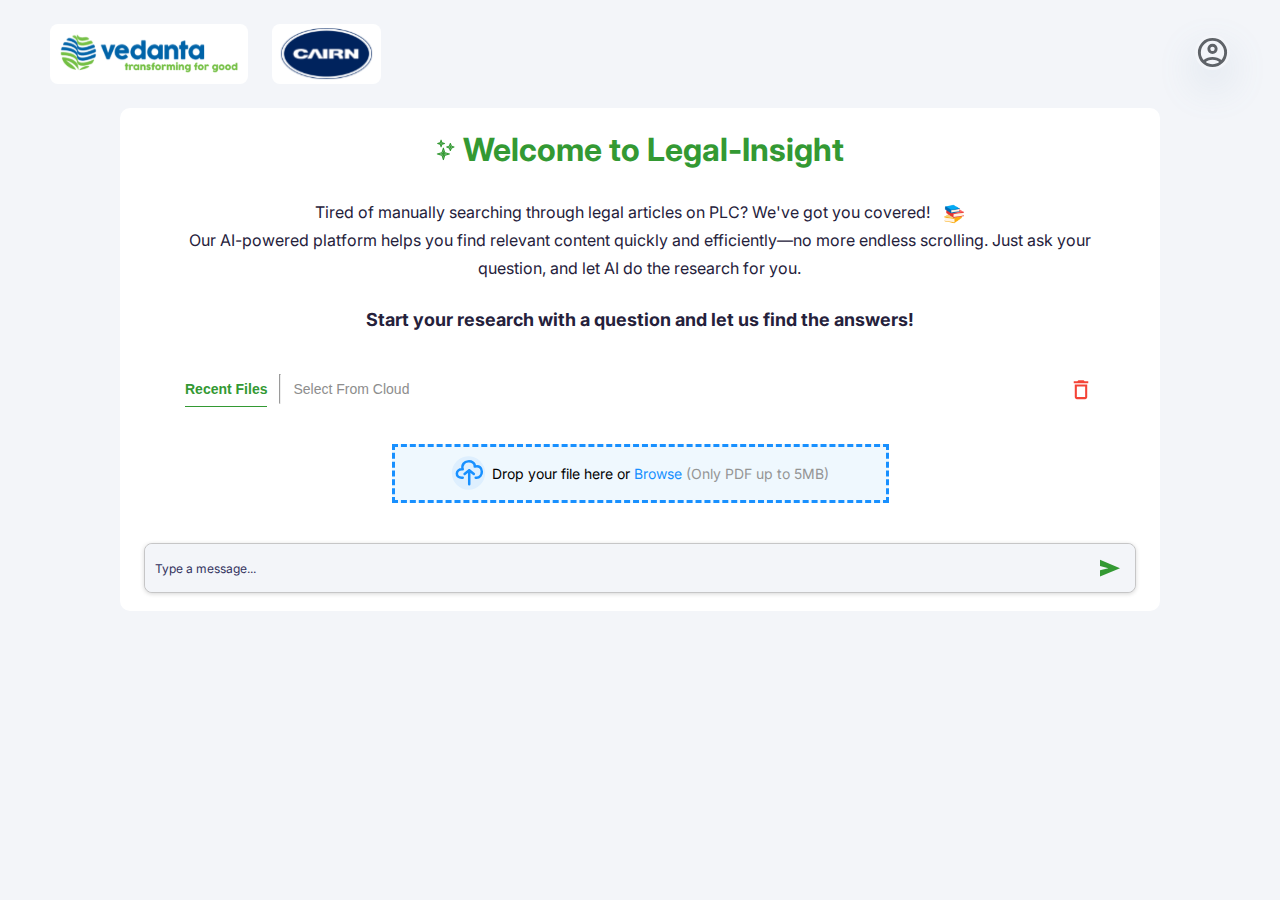
<file: INDEX.html>
<!DOCTYPE html>
<html lang="en">

<head>
    <meta charset="UTF-8">
    <meta name="viewport" content="width=device-width, initial-scale=1.0">
    <title>Document</title>
    <link rel="stylesheet" href="CSS-File/Style.css">


    <link rel="stylesheet" href="https://cdnjs.cloudflare.com/ajax/libs/font-awesome/6.6.0/css/all.min.css"
        integrity="sha512-Kc323vGBEqzTmouAECnVceyQqyqdsSiqLQISBL29aUW4U/M7pSPA/gEUZQqv1cwx4OnYxTxve5UMg5GT6L4JJg=="
        crossorigin="anonymous" referrerpolicy="no-referrer" />

    <link rel="preconnect" href="https://fonts.googleapis.com">
    <link rel="preconnect" href="https://fonts.gstatic.com" crossorigin>
    <link
        href="https://fonts.googleapis.com/css2?family=Inter:ital,opsz,wght@0,14..32,100..900;1,14..32,100..900&display=swap"
        rel="stylesheet">
</head>

<body>
    <nav>
        <div class="nav-logo">
            <div class="nav-logo1">
                <img src="./Images/Logo1.svg" alt="Logo1" class="logo1" />
            </div>
            <div class="nav-logo2">
                <img src="./Images/Logo2.svg" alt="Logo2" class="logo2" />
            </div>
        </div>
        <div class="profile">
            <img src="./Images/User.svg" alt="User" />
        </div>
    </nav>
    <section class="before-file-upload">
        <div class="section-header-container">
            <div class="section-heading">
                <img src="./Images/Star.svg" alt="star" class="star-logo" />
                <h1 class="title">Welcome to Legal-Insight</h1>
            </div>
            <div class="section-discription">
                <p>Tired of manually searching through legal articles on PLC? We've got you covered! <img
                        src="./Images/stack-of-books.png" alt="Books" class="book-image" /> <i
                        class="fa fa-balance-scale"></i></p>
                <p>Our AI-powered platform helps you find relevant content quickly and efficiently—no more endless
                    scrolling.
                    Just ask your question, and let AI do the research for you.</p>
            </div>
            <div class="discription-question">
                <h6>Start your research with a question and let us find the answers!</h6>
            </div>
        </div>
        <div class="section-select-delete-container">
            <div class=" select-files">
                <button class="btn-recent">Recent Files</button>
                <hr />
                <button class="btn-select">Select From Cloud</button>
            </div>
            <div class="drop-file-page2" id="dropFilePage2">
                <div class="choose-files">
                    <div class="upload-icon">
                        <img src="./Images/bytesize_upload.svg" alt="Upload" />
                    </div>
                    <div class="input-file">
                        <label for="file-upload">Upload Files</label>
                        <input id="file-upload" type="file" accept=".pdf" style="display: none;" />
                    </div>
                </div>
            </div>
            <div class="delete-button delete-page1">
                <button><img src="./Images/Delete.svg" alt="Delete" /></button>
            </div>
            <div class="delete-button delete-selected-files delete-page2-files">
                <button id="deleteSelected">Delete Selected Files <img src="./Images/Delete.svg"
                        alt="Delete" /></button>
            </div>
        </div>

        <!-- Upload Container -->

        <div class="drop-file-container">
            <div class="upload-icon">
                <img src="./Images/bytesize_upload.svg" alt="Upload" />
            </div>
            <div class="input-file">
                <label for="file-upload">Drop your file here or <span class="Browse">Browse</span> <span
                        class="PDF">(Only PDF up
                        to 5MB)</span></label>
                <input id="file-upload" type="file" accept=".pdf" style="display: none;" />
            </div>
        </div>

        <div class="Uploaded-Files">
            <!-- <div class="user-uploaded-files"> -->
                <div id="fileDetails">
                    No file selected.
                </div>
            <!-- </div> -->
        </div>


        <div class="message-type-container">
            <input type="text" id="messageInput" placeholder="Type a message..." />
            <button id="sendMessageButton"><img src="./Images/Arrow.svg" alt="Arrow" /></button>
        </div>
    </section>



    <!-- JS Script Code -->

    <script src="./Js/Script.js"></script>

</body>

</html>
</file>
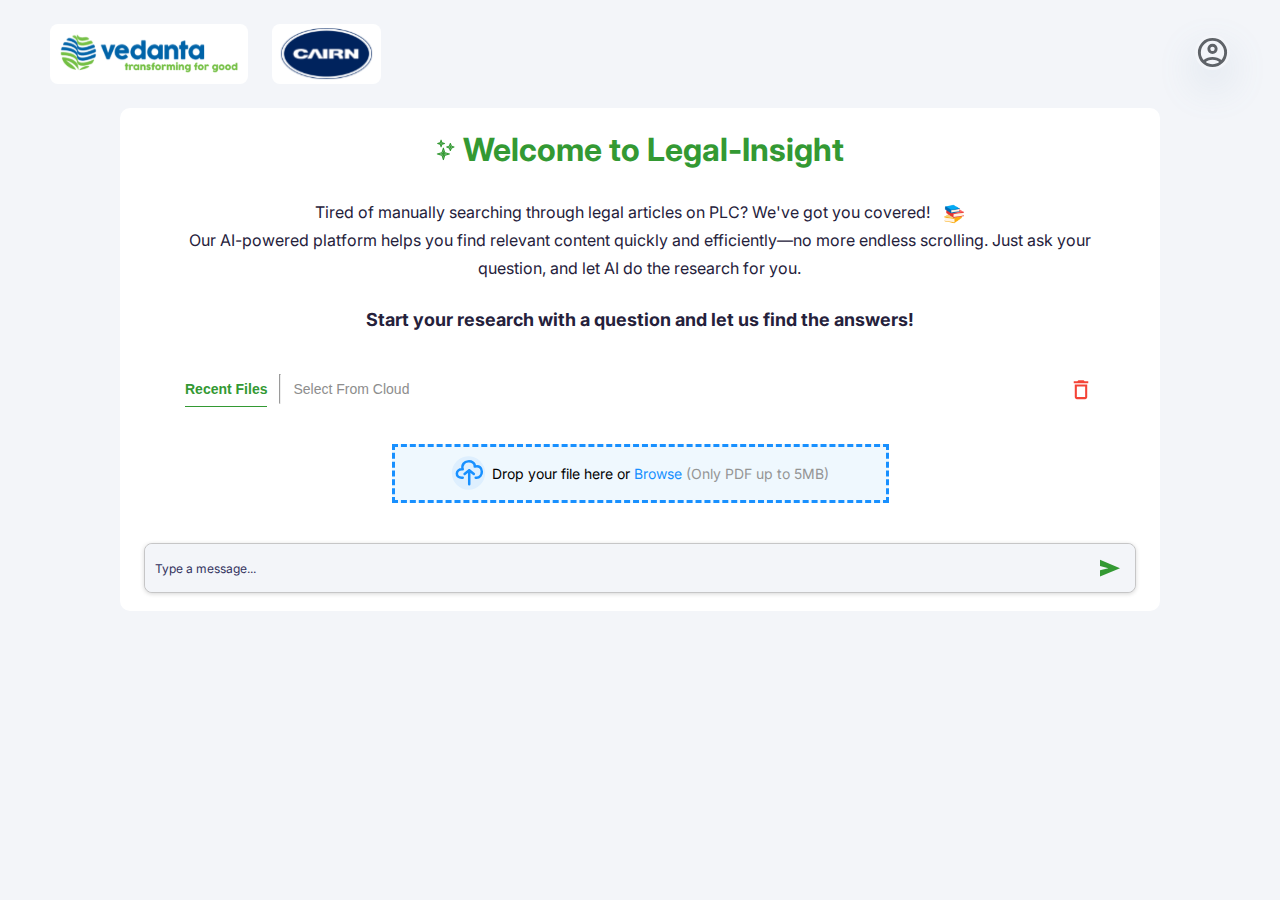
<file: Page1.html>
<!DOCTYPE html>
<html lang="en">

<head>
    <meta charset="UTF-8">
    <meta name="viewport" content="width=device-width, initial-scale=1.0">
    <title>Document</title>
    <link rel="stylesheet" href="CSS-File/Style.css">


    <link rel="stylesheet" href="https://cdnjs.cloudflare.com/ajax/libs/font-awesome/6.6.0/css/all.min.css"
        integrity="sha512-Kc323vGBEqzTmouAECnVceyQqyqdsSiqLQISBL29aUW4U/M7pSPA/gEUZQqv1cwx4OnYxTxve5UMg5GT6L4JJg=="
        crossorigin="anonymous" referrerpolicy="no-referrer" />

    <link rel="preconnect" href="https://fonts.googleapis.com">
    <link rel="preconnect" href="https://fonts.gstatic.com" crossorigin>
    <link
        href="https://fonts.googleapis.com/css2?family=Inter:ital,opsz,wght@0,14..32,100..900;1,14..32,100..900&display=swap"
        rel="stylesheet">
</head>

<body>
    <nav>
        <div class="nav-logo">
            <div class="nav-logo1">
                <img src="./Images/Logo1.svg" alt="Logo1" class="logo1" />
            </div>
            <div class="nav-logo2">
                <img src="./Images/Logo2.svg" alt="Logo2" class="logo2" />
            </div>
        </div>
        <div class="profile">
            <img src="./Images/User.svg" alt="User" />
        </div>
    </nav>
    <section class="before-file-upload">
        <div class="section-header-container">
            <div class="section-heading">
                <img src="./Images/Star.svg" alt="star" class="star-logo" />
                <h1 class="title">Welcome to Legal-Insight</h1>
            </div>
            <div class="section-discription">
                <p>Tired of manually searching through legal articles on PLC? We've got you covered! <img
                        src="./Images/stack-of-books.png" alt="Books" class="book-image" /> <i
                        class="fa fa-balance-scale"></i></p>
                <p>Our AI-powered platform helps you find relevant content quickly and efficiently—no more endless
                    scrolling.
                    Just ask your question, and let AI do the research for you.</p>
            </div>
            <div class="discription-question">
                <h6>Start your research with a question and let us find the answers!</h6>
            </div>
        </div>
        <div class="section-select-delete-container">
            <div class=" select-files">
                <button class="btn-recent">Recent Files</button>
                <hr />
                <button class="btn-select">Select From Cloud</button>
            </div>
            <div class="drop-file-page2 choose-files" id="dropFilePage2" style="display: none;">
                <div class="upload-icon">
                    <img src="./Images/bytesize_upload.svg" alt="Upload" />
                </div>
                <div class="input-file">
                    <label for="file-upload">Upload Files</label>
                    <input id="file-upload" type="file" accept=".pdf" style="display: none;" />
                </div>
            </div>
            <div class="delete-button delete-page1">
                <button><img src="./Images/Delete.svg" alt="Delete" /></button>
            </div>
            <div class="delete-button delete-selected-files delete-page2-files">
                <button id="deleteSelected">Delete Selected Files <img src="./Images/Delete.svg"
                        alt="Delete" /></button>
            </div>
        </div>

        <!-- Upload Container -->

        <div class="drop-file-container">
            <div class="upload-icon">
                <img src="./Images/bytesize_upload.svg" alt="Upload" />
            </div>
            <div class="input-file">
                <label for="file-upload">Drop your file here or <span class="Browse">Browse</span> <span
                        class="PDF">(Only PDF up
                        to 5MB)</span></label>
                <input id="file-upload" type="file" accept=".pdf" style="display: none;" />
            </div>
        </div>

        <div class="Uploaded-Files user-uploaded-files">
            <figure>
                <div id="fileDetails">
                    No file selected.
                </div>
                <div class="File-Name-image">
                    <img src="./Images/pdf.svg" alt="PDF" />
                    <div class="file-name">
                    </div>
                </div>
            </figure>
        </div>


        <div class="message-type-container">
            <input type="text" id="messageInput" placeholder="Type a message..." />
            <button id="sendMessageButton"><img src="./Images/Arrow.svg" alt="Arrow" /></button>
        </div>
    </section>



    <!-- JS Script Code -->

    <script src="./Js/Script.js"></script>

</body>

</html>
</file>
<file: CSS-File/Style.css>
* {
    box-sizing: border-box;
    padding: 0;
    margin: 0;
}

body {
    background-color: #F3F5F9;
    display: flex;
    flex-direction: column;
    gap: 24px;
}

/*-------------------Navbar----------------*/
nav {
    padding: 24px 50px 0 50px;
    display: flex;
    justify-content: space-between;
    align-items: center;
    background: transparent;
}

.nav-logo {
    display: flex;
    gap: 24px;
}

.nav-logo1,
.nav-logo2 {
    padding: 4px 8px;
    background: #FFFFFF;
    border-radius: 8px;
    display: flex;
    justify-content: center;
    align-items: center;
}

.logo1 {
    width: 182px;
    height: 52.2px;
}

.logo2 {
    width: 93px;
    height: 52px;
}


.profile img {
    width: 35px;
    height: 35px;
    border-radius: 99px;
    box-shadow: 0px 16px 40px 0px #7090B033;

}


/*--------------------------Section--------------*/


section {
    background-color: white;
    border-radius: 10px;
    padding: 18px 12px;
    display: flex;
    flex-direction: column;
    gap: 40px;
    margin: 0 120px 80.8px 120px;
}

.section-header-container {
    display: flex;
    flex-direction: column;
    gap: 24px;
}

.section-heading {
    display: flex;
    justify-content: center;
    align-items: center;
    gap: 8px;
}

.star-logo {
    width: 18.62px;
    height: 22.43px;
}

.title {
    font-family: "Inter", sans-serif;
    font-size: 32px;
    font-weight: 700;
    line-height: 48px;
    color: #339933;
}

.section-discription {
    text-align: center;
    max-width: 100%;
    width: 90%;
    margin: 0 auto;
}

.book-image {
    width: 20px;
    height: auto;
    vertical-align: middle;
    margin-left: 10px;
    border-radius: 5px;
}

.section-discription p {
    font-family: "Inter", sans-serif;
    font-size: 16px;
    font-weight: 400;
    line-height: 28px;
    color: #25213B;
}

/*---------Inncreased All font-size with +2---------------*/

.discription-question h6 {
    font-family: "Inter", sans-serif;
    font-size: 18px;
    font-weight: 700;
    line-height: 28px;
    color: #25213B;
    text-align: center;
}

/*------------------------------------Select Files------------------------------------*/

.section-select-delete-container {
    display: flex;
    justify-content: space-between;
    align-items: center;
    gap: 40px;
    opacity: 0px;
    margin: 0 53px;
}

.select-files {
    display: flex;
    width: 226px;
    height: 30px;
    gap: 12px;
    opacity: 0px;

}

.select-files button,
.delete-button button {
    background-color: white;
    border: none;
    cursor: pointer;
}


.btn-recent {
    color: #339933;
    text-decoration: none;
    font-size: 14px;
    font-weight: 600;
    text-align: center;
    position: relative;
}

.btn-recent::after {
    content: '';
    position: absolute;
    left: 0;
    bottom: -3px;
    width: 100%;
    height: 1.2px;
    background-color: #339933;
}

.btn-recent:hover {
    color: #287a29;
    ;
}


.btn-select {
    font-size: 14px;
    font-weight: 400;
    color: #8D8D8D;
    text-align: center;
}

.btn-select:hover {
    color: #EEE;
}

.delete-button {
    width: 28px;
    height: 28px;
    padding: 3.5px 5.83px 3.5px 5.83px;
}

.delete-button img {
    width: 16.33px;
    height: 21px;
    top: 3.5px;
    left: 5.83px;

}

.delete-selected-files {
    display: none;
}

.delete-page2-files {
    width: 180px;
    height: 36px;
    padding: 9px 6px;
}

.delete-page2-files button {
    display: flex;
    justify-content: center;
    align-items: center;
    gap: 8px;
    opacity: 0px;
    padding: 4px 6px 4px 6px;
    border-radius: 4px;
    border: 1px solid #F44336;
    font-family: Inter;
    font-size: 12px;
    font-weight: 400;
    line-height: 18px;
    text-align: left;
    font-family: "Inter", sans-serif;
}


/*------------------------------- Drop File Container-----------------------------------------*/


.drop-file-container {
    height: 59px;
    margin: 0 259.5px;
    border: 3px dashed #1890FF;
    background-color: #EFF8FE;
    display: flex;
    justify-content: center;
    align-items: center;
    gap: 5.5px;
    cursor: pointer;
    padding: 12px 25px;
}


.upload-icon img {
    width: 35px;
    height: 35px;
    border-radius: 40px;
    display: flex;
    justify-content: center;
    align-items: center;
}

.input-file label {
    font-size: 14px;
    font-weight: 400;
    line-height: 24px;
    text-align: left;
    font-family: "Inter", sans-serif;
}


.drop-file-container .Browse {
    color: #1890FF;
    cursor: pointer;
}

.drop-file-container .PDF {
    color: #949595;
}

/*------------------------------------Input Filed-------------------------------------*/


.message-type-container {
    height: 50px;
    margin: 0 12px;
    display: flex;
    align-items: center;
    padding: 0;
    border-radius: 8px;
    box-shadow: 0 1px 4px rgba(0, 0, 0, 0.16);
    background-color: #F3F5F9;
    border: 0.5px solid #C6C6C7
}

.message-type-container input {
    flex: 1;
    height: 100%;
    border: none;
    padding: 0 10px;
    font-size: 12px;
    font-weight: 400;
    color: #32325D;
    border-radius: 8px 0 0 8px;
    outline: none;
    background-color: #F3F5F9;
    font-family: "Inter", sans-serif;
}

input::placeholder {
    font-size: 12px;
    font-weight: 400;
    color: #32325D;
    font-family: "Inter", sans-serif;
}

.message-type-container button {
    border: none;
    width: 50px;
    height: 100%;
    display: flex;
    justify-content: center;
    align-items: center;
    cursor: pointer;
    border-radius: 0 8px 8px 0;
    background-color: #F3F5F9;
}

.message-type-container button img {
    width: 20px;
    height: 20px;
}


/*--------------------------------------------------------*/



/* Initially hide the drop-file-page2 container */
.drop-file-page2 {
    display: none;
}


.choose-files {
    width: 248px;
    height: 40px;
    padding: 8px 12px 8px 12px;
    gap: 12px;
    border-radius: 4px;
    border: 2px;
    opacity: 0px;
    border: 3px dashed #1890FF;
    background: #EFF8FE;
    display: flex;
    flex-direction: row;
    align-items: center;
    justify-content: center;
    gap: 16px;
    cursor: pointer;
}



.choose-files .upload-icon img {
    width: 20px;
    height: 20px;
    display: flex;
    justify-content: center;
    align-items: center;
}








/*-----------------------------Upload Files-----------------------*/




/* Initially, the uploaded files section is hidden */
.Uploaded-Files{
    display: none;
}





#fileDetails
{
    max-width: 100%;
    width: 1094px;
    margin: 0 auto;
    height: 203.55px;
    display: grid;
    grid-template-columns: repeat(5, 1fr);
    justify-content: center;
    align-items: center;
    gap: 32px;
    opacity: 0px;
    padding: 0 53px 18px 53px;
}


.File-Name-image {
    display: flex;
    flex-direction: column;
    align-items: center; 
    margin: 10px;
    max-width: 100%;
    width: 193.2px;
    margin: 0 auto;
    height: 210.55px;
    padding: 8px;
    gap: 8px;
    border-radius: 10px;
    background: #F3F3F9;
    position: relative;
}

.file-info-row {
    display: flex;
    flex-direction: row; 
    justify-content: flex-start;
    align-items: center; 
    gap: 10px;
    margin-top: 10px;
}

.pdf-preview {
    width: 177.2px;
    height: 164.55px;
}

.pdf-image {
    width: 15px; /* Size of the PDF icon */
    height: 15px;
}

.file-name {
    font-size: 14px;
    text-align: left; 
    word-wrap: break-word; 
}





/* Checkbox styling */
.file-checkbox {

    position: absolute;
    top: 15px;
    right: 15px;
    width: 12px;
    height: 12px;
    border-radius: 2px;
    cursor: pointer;
    background-color: white;
    border: 1px solid #339933;
    border-radius: 3px;
    z-index: 10;
}




/*-----------------------Responsive---------------------*/

@media screen and (max-width: 1050px) {

    .drop-file-container {
        margin: 0 100px;
    }

}

@media screen and (max-width: 1050px) {
    .drop-file-container {
        margin: 0 50px;
    }
}
</file>
